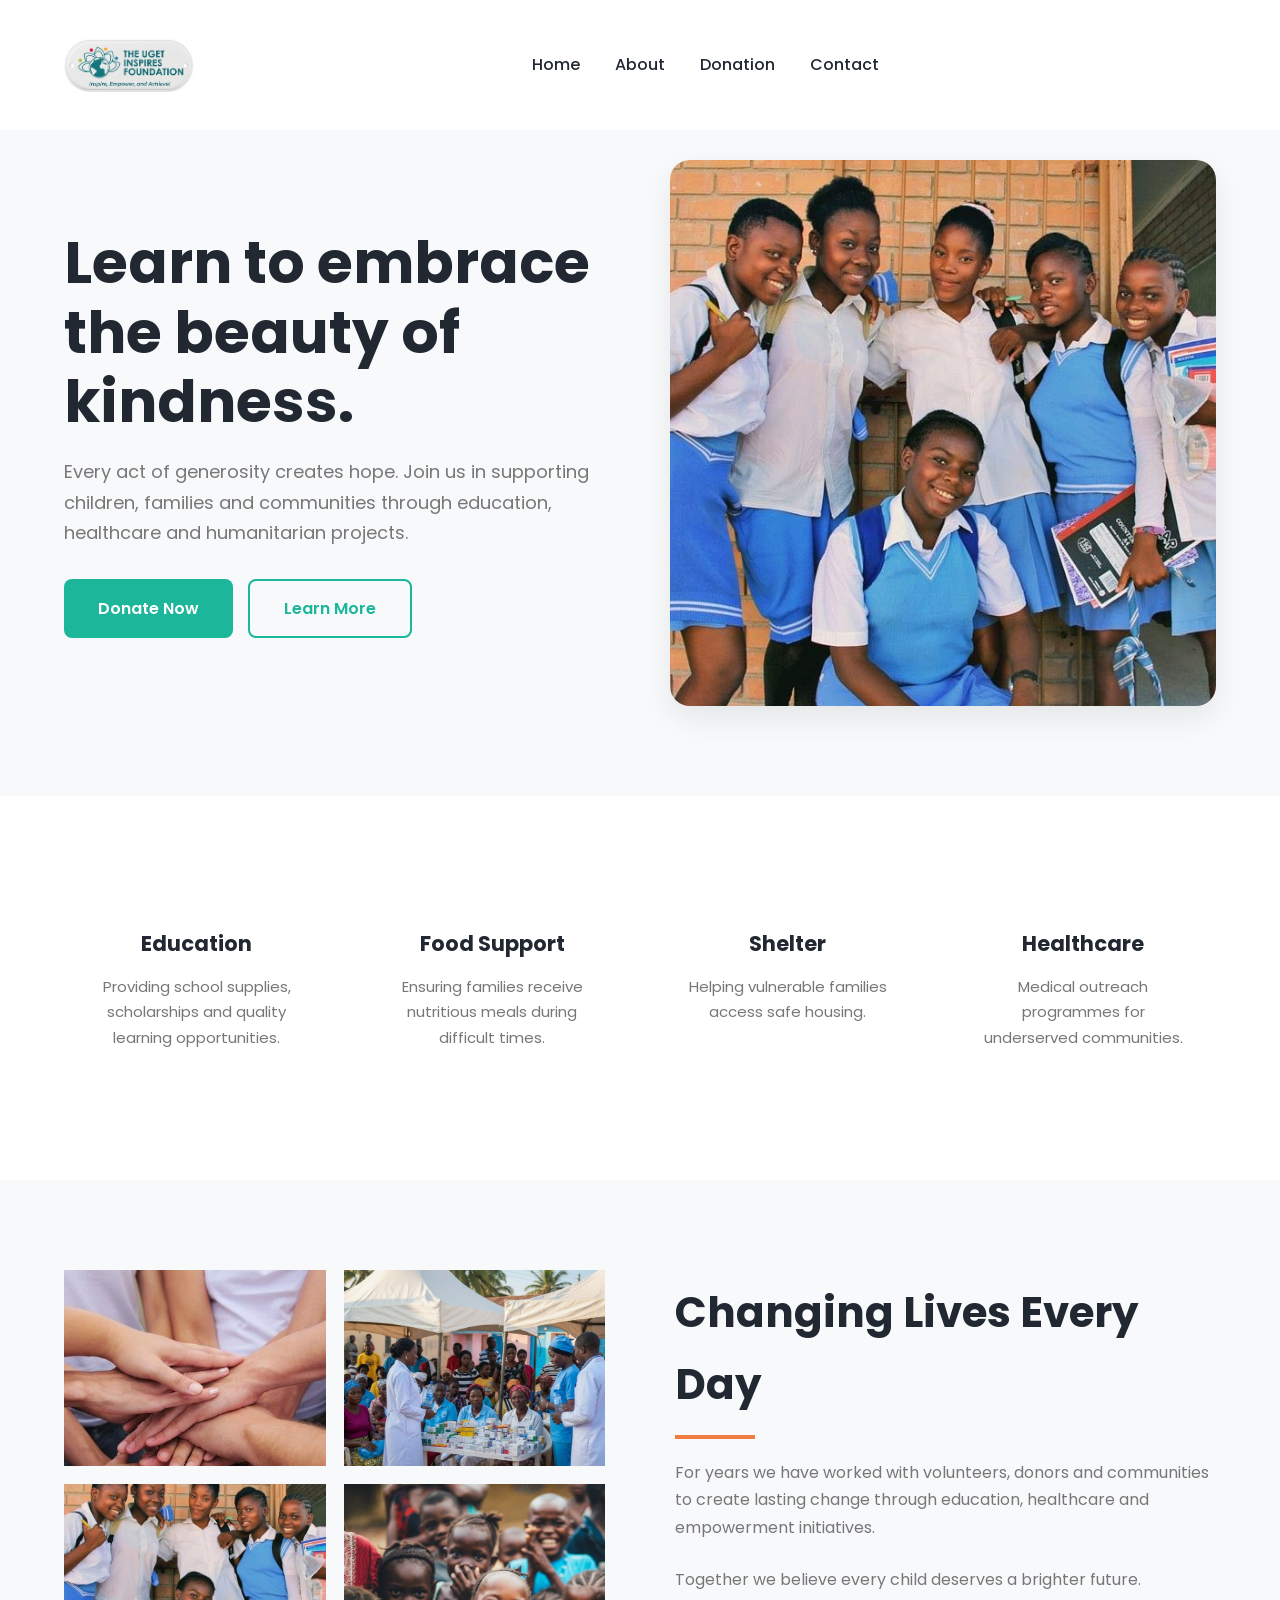
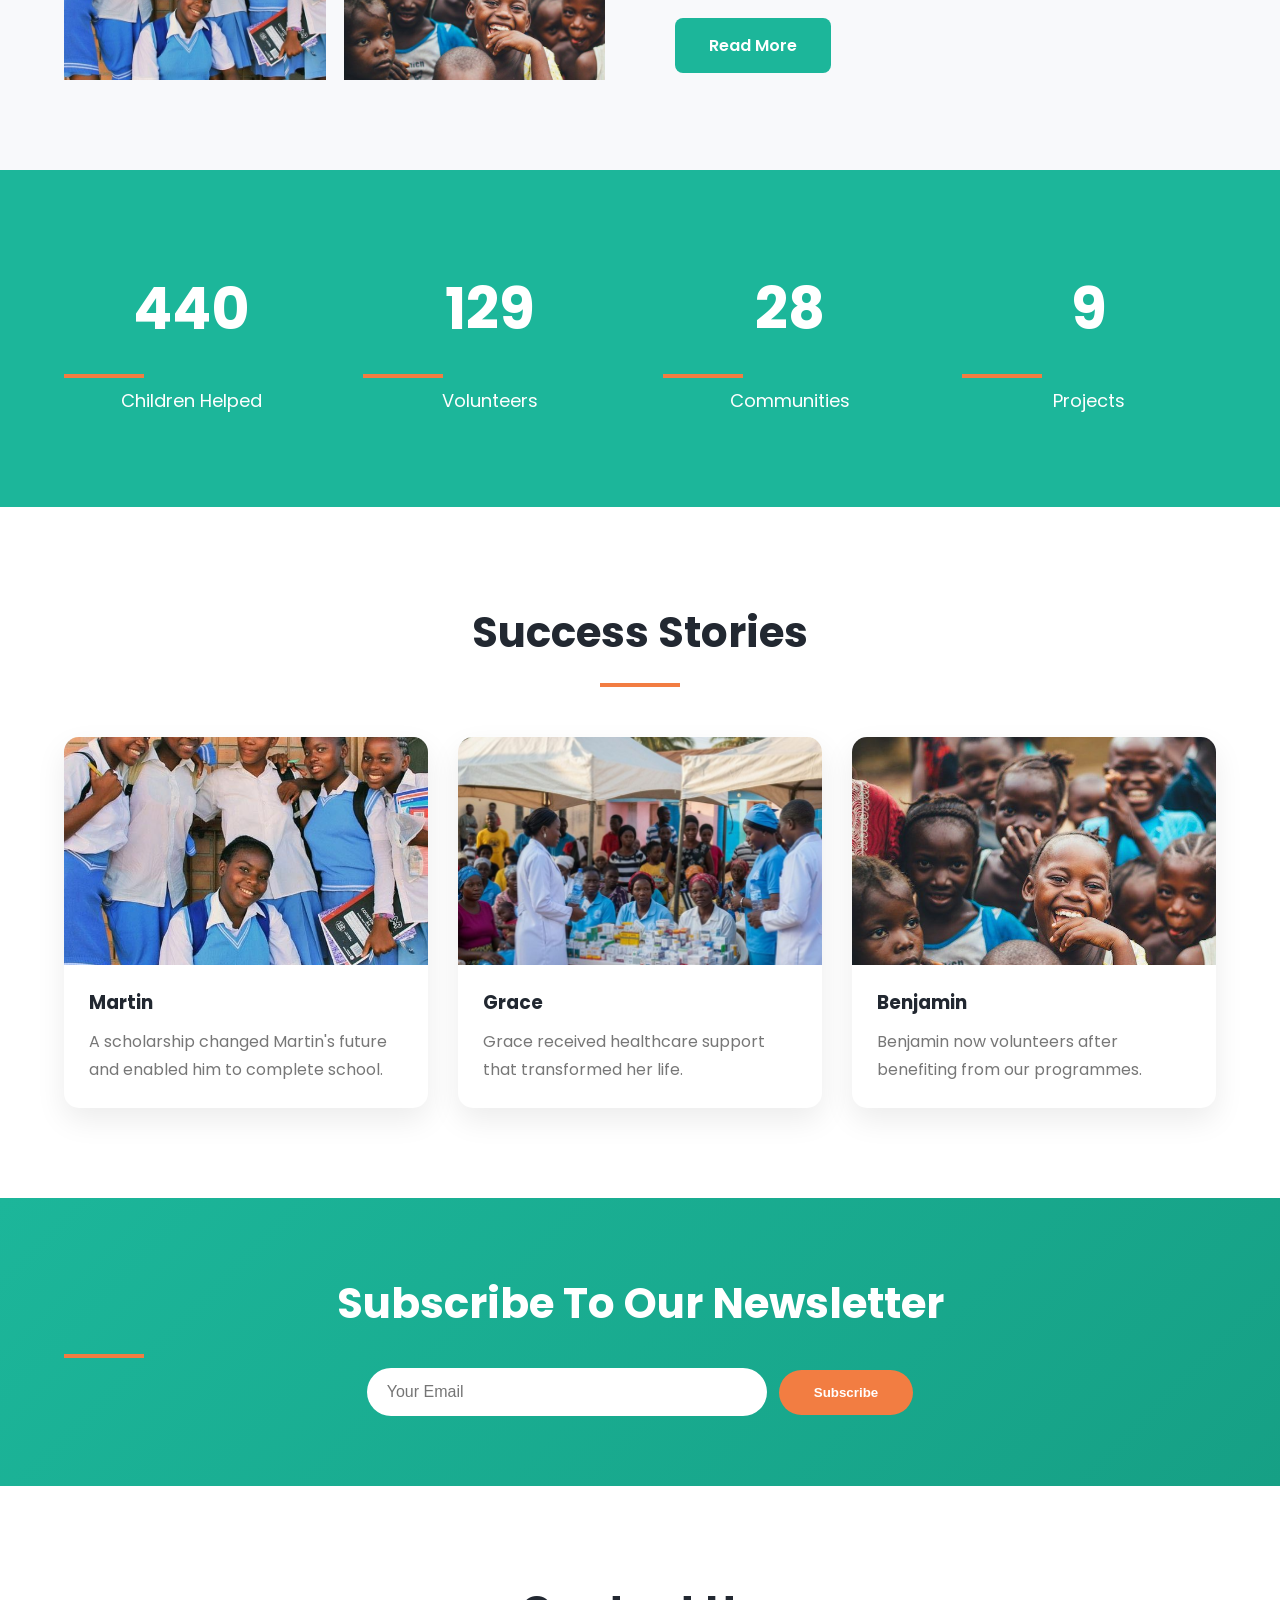
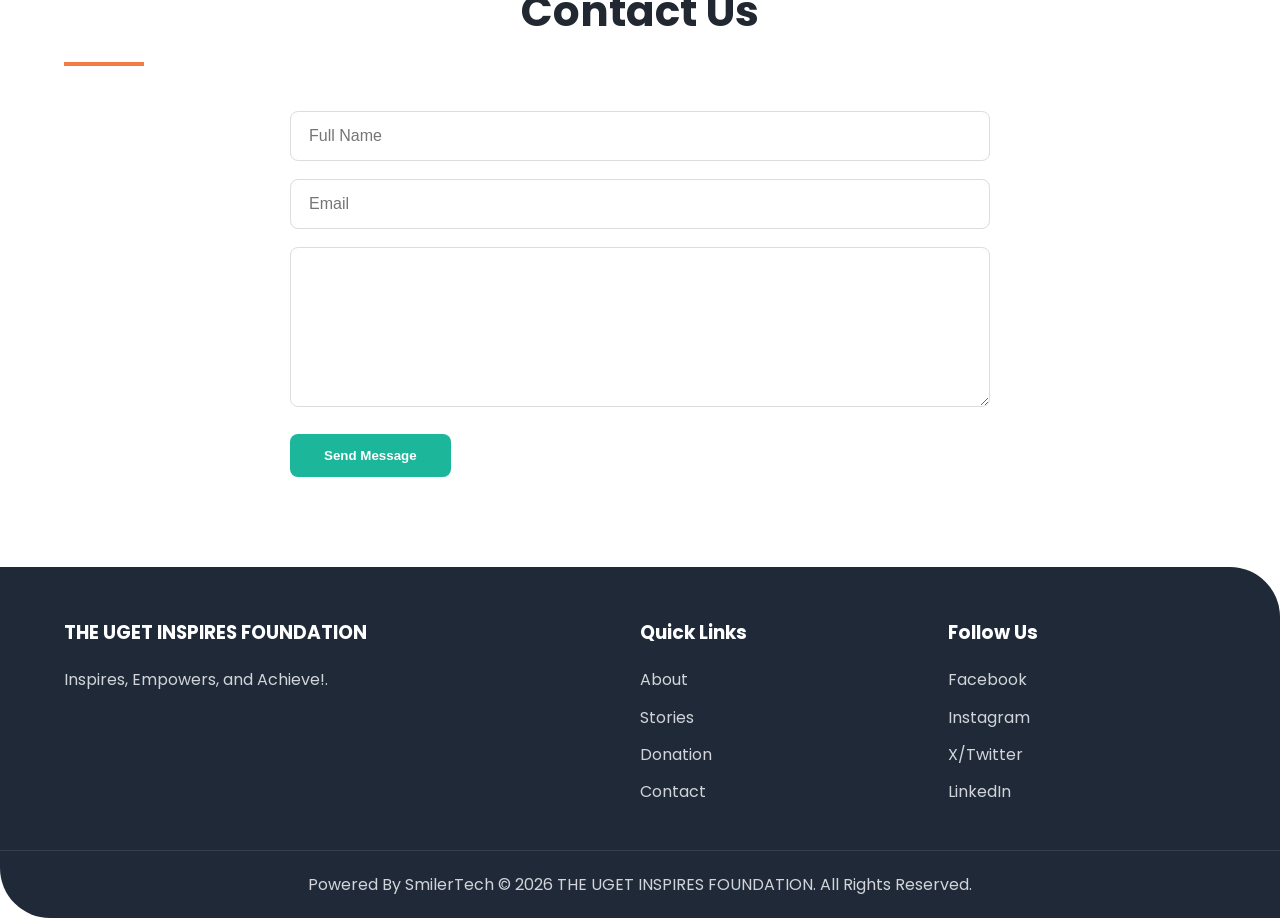
<file: index.html>
<!DOCTYPE html>
<html lang="en">

<head>

    <meta charset="UTF-8">

    <meta name="viewport"
          content="width=device-width, initial-scale=1.0">

    <title>UGET INSPIRES FOUNDATION</title>

    <link rel="stylesheet" href="index.css">

    <link rel="preconnect"
          href="https://fonts.googleapis.com">

    <link rel="preconnect"
          href="https://fonts.gstatic.com"
          crossorigin>

    <link href="https://fonts.googleapis.com/css2?family=Poppins:wght@300;400;500;600;700&display=swap"
          rel="stylesheet">

</head>

<body>

<!--================ LOADER ================-->

<div id="loader">

    <div class="spinner"></div>

</div>

<!--================ HEADER ================-->

<header>

    <div class="container">

        <nav>

           <div class="logo">

    <img src="Logo.png" alt="Foundation Logo">

</div>

            <ul class="nav-links">

                <li><a href="#home">Home</a></li>

                <li><a href="#about">About</a></li>

                <li><a href="Donate-Now.html">Donation</a></li>

                <li><a href="#contact">Contact</a></li>

            </ul>

            <div class="nav-icons">

                <button id="themeBtn">

                    <i class="fas fa-moon"></i>

                </button>

                <div class="menu-btn">

                    <i class="fas fa-bars"></i>

                </div>

            </div>

        </nav>

    </div>

</header>

<!--================ HERO ================-->

<section id="home" class="hero">

<div class="container hero-content">

<div class="hero-text">

<h1>

Learn to embrace the beauty of kindness.

</h1>

<p>

Every act of generosity creates hope. Join us in supporting children, families and communities through education, healthcare and humanitarian projects.

</p>

<div class="hero-buttons">


<a href="Donate-Now.html" class="btn primary">
Donate Now
</a>


<a href="#" class="btn secondary">

Learn More

</a>

</div>

</div>

<div class="hero-image">

<img src="children.jpg"
     alt="Children smiling">

</div>

</div>

</section>

<!--================ CAUSES ================-->

<section id="causes" class="causes">

<div class="container">

<div class="cause-card">

<i class="fas fa-book-open"></i>

<h3>Education</h3>

<p>

Providing school supplies, scholarships and quality learning opportunities.

</p>

</div>

<div class="cause-card">

<i class="fas fa-bowl-food"></i>

<h3>Food Support</h3>

<p>

Ensuring families receive nutritious meals during difficult times.

</p>

</div>

<div class="cause-card">

<i class="fas fa-house"></i>

<h3>Shelter</h3>

<p>

Helping vulnerable families access safe housing.

</p>

</div>

<div class="cause-card">

<i class="fas fa-kit-medical"></i>

<h3>Healthcare</h3>

<p>

Medical outreach programmes for underserved communities.

</p>

</div>

</div>

</section>

<!--================ ABOUT ================-->

<section id="about" class="about">

<div class="container about-content">

<div class="gallery">

<img src="volunteer.jpg" alt="Volunteer">

<img src="community.jpg" alt="Community">

<img src="children.jpg" alt="Children">

<img src="download.jpg" alt="Teaching">

</div>

<div class="about-text">

<h2>

Changing Lives Every Day

</h2>

<p>

For years we have worked with volunteers, donors and communities to create lasting change through education, healthcare and empowerment initiatives.

</p>

<p>

Together we believe every child deserves a brighter future.

</p>

<a href="#"

class="btn primary">

Read More

</a>

</div>

</div>

</section>

<!--================ STATS ================-->

<section class="stats">

<div class="container">

<div>

<h2 class="counter"

data-target="1200">

0

</h2>

<p>

Children Helped

</p>

</div>

<div>

<h2 class="counter"

data-target="350">

0

</h2>

<p>

Volunteers

</p>

</div>

<div>

<h2 class="counter"

data-target="75">

0

</h2>

<p>

Communities

</p>

</div>

<div>

<h2 class="counter"

data-target="24">

0

</h2>

<p>

Projects

</p>

</div>

</div>

</section>

<!--================ STORIES ================-->

<section id="stories" class="stories">

<div class="container">

<h2>

Success Stories

</h2>

<div class="story-grid">

<div class="story">

<img src="children.jpg" alt="">

<h3>Martin</h3>

<p>

A scholarship changed Martin's future and enabled him to complete school.

</p>

</div>

<div class="story">

<img src="community.jpg" alt="">

<h3>Grace</h3>

<p>

Grace received healthcare support that transformed her life.

</p>

</div>

<div class="story">

<img src="download.jpg" alt="">

<h3>Benjamin</h3>

<p>

Benjamin now volunteers after benefiting from our programmes.

</p>

</div>

</div>

</div>

</section>

<!--================ NEWSLETTER ================-->

<section class="newsletter">

<div class="container">

<h2>

Subscribe To Our Newsletter

</h2>

<form>

<input

type="email" placeholder="Your Email">

<button>

Subscribe

</button>

</form>

</div>

</section>

<!--================ CONTACT ================-->

<section id="contact" class="contact">

<div class="container">

<h2>

Contact Us

</h2>

<form id="contactForm">
    <input
        type="text"
        id="name"
        placeholder="Full Name"
        autocomplete="name"
        required>

    <input
        type="email"
        id="email"
        placeholder="Email"
        autocomplete="email"
        required>

    <textarea
        id="message"
        name="message"
        placeholder="Your Message"
        required>

    </textarea>

<button class="btn primary">

Send Message

</button>

</form>

</div>

</section>

<!--================ FOOTER ================-->

<footer>

<div class="container footer-grid">

<div>

<h3>

THE UGET INSPIRES  FOUNDATION

</h3>

<p>

Inspires, Empowers, and Achieve!.

</p>

</div>

<div>

<h3>

Quick Links

</h3>

<ul id="QuickLinks">

    <li><a href="#about">About</a></li>
    <li><a href="#stories">Stories</a></li>
    <li><a href="Donate-Now.html">Donation</a></li>
    <li><a href="#contact">Contact</a></li>

</ul>

</div>

<div >

<h3>

Follow Us

</h3>

<ul id="Follow-us">

<li><a href="Facebook">Facebook</a></li> 
<li><a href="Facebook">Instagram</a></li>
<li><a href="Facebook">X/Twitter</a></li>
<li><a href="Facebook">LinkedIn</a></li>

</ul>

</div>

</div>

<p class="copyright">Powered By SmilerTech © 2026 THE UGET INSPIRES FOUNDATION. All Rights Reserved.

</p>

</footer>

<button id="topBtn">

    <a href="#home">Home</a>

</button>

<script src="index.js"></script>
<script src="https://js.paystack.co/v1/inline.js"></script>

</body>

</html>
</file>
<file: index.css>
/*====================================================
  UGET INSPIRES FOUNDATION WEBSITE
  STYLE.CSS
  UPDATED RESPONSIVE VERSION
  PART 1/3
=====================================================*/


/*======================
GOOGLE FONT
=======================*/

@import url('https://fonts.googleapis.com/css2?family=Poppins:wght@300;400;500;600;700;800&display=swap');


/*======================
CSS VARIABLES
=======================*/

:root{

    --primary:#1cb69a;
    --secondary:#f27d42;
    --dark:#222831;
    --light:#ffffff;
    --gray:#777777;
    --bg:#f8f9fb;

    --shadow:0 12px 30px rgba(0,0,0,.08);

    --radius:12px;

    --transition:.35s ease;

}


/*======================
RESET
=======================*/

*{
    margin:0;
    padding:0;
    box-sizing:border-box;
}


html{
    scroll-behavior:smooth;
}


body{

    font-family:'Poppins',sans-serif;

    background:var(--light);

    color:var(--dark);

    overflow-x:hidden;

    line-height:1.7;

}


img{

    width:100%;

    height:auto;

    display:block;

}


a{

    text-decoration:none;

}


ul{

    list-style:none;

}


section{

    padding:clamp(60px,8vw,90px) 0;

}


h1,
h2,
h3{

    font-weight:700;

}


p{

    color:var(--gray);

}


/*======================
CONTAINER
=======================*/

.container{

    width:min(90%,1200px);

    margin:auto;

}



/*======================
LOADER
=======================*/


#loader{

    position:fixed;

    inset:0;

    background:white;

    display:flex;

    justify-content:center;

    align-items:center;

    z-index:99999;

}



.spinner{

    width:60px;

    height:60px;

    border:6px solid #eee;

    border-top-color:var(--primary);

    border-radius:50%;

    animation:spin 1s linear infinite;

}


@keyframes spin{

    to{

        transform:rotate(360deg);

    }

}



/*======================
HEADER
=======================*/


header{

    position:fixed;

    top:0;

    left:0;

    width:100%;

    background:#fff;

    z-index:1000;

    transition:var(--transition);

}



header.scrolled{

    box-shadow:var(--shadow);

}



nav{

    min-height:75px;

    display:flex;

    justify-content:space-between;

    align-items:center;

}



/*======================
LOGO
=======================*/


.logo{

    display:flex;

    align-items:center;

}



.logo img{

    width:130px;

    height:130px;

    object-fit:contain;

    transition:var(--transition);

}



/*======================
NAVIGATION
=======================*/


.nav-links{

    display:flex;

    align-items:center;

    gap:clamp(20px,3vw,35px);

}



.nav-links a{

    color:var(--dark);

    font-weight:500;

    transition:var(--transition);

}



.nav-links a:hover{

    color:var(--primary);

}



.nav-icons{

    display:flex;

    align-items:center;

    gap:15px;

}



#themeBtn{

    background:none;

    border:none;

    cursor:pointer;

    font-size:20px;

}



.menu-btn{

    display:none;

    cursor:pointer;

    font-size:26px;

}



/*======================
BUTTONS
=======================*/


.btn{

    display:inline-flex;

    justify-content:center;

    align-items:center;

    padding:14px clamp(20px,3vw,34px);

    border-radius:8px;

    font-weight:600;

    transition:var(--transition);

}



.primary{

    background:var(--primary);

    color:#fff;

}



.primary:hover{

    transform:translateY(-4px);

    box-shadow:var(--shadow);

}



.secondary{

    border:2px solid var(--primary);

    color:var(--primary);

}



.secondary:hover{

    background:var(--primary);

    color:white;

}



/*======================
HERO
=======================*/


.hero{

    padding-top:clamp(120px,15vw,160px);

    background:var(--bg);

}



.hero-content{

    display:grid;

    grid-template-columns:repeat(2,1fr);

    gap:clamp(30px,6vw,60px);

    align-items:center;

}



.hero-text h1{

    font-size:clamp(38px,5vw,58px);

    line-height:1.2;

    margin-bottom:20px;

}



.hero-text p{

    font-size:clamp(15px,2vw,18px);

    margin-bottom:30px;

}



.hero-buttons{

    display:flex;

    flex-wrap:wrap;

    gap:15px;

}



.hero-image img{

    border-radius:20px;

    box-shadow:var(--shadow);

}



/*======================
HERO ANIMATION
=======================*/


.hero-text{

    animation:slideLeft 1s ease;

}



.hero-image{

    animation:slideRight 1s ease;

}



@keyframes slideLeft{

    from{

        opacity:0;

        transform:translateX(-80px);

    }

    to{

        opacity:1;

        transform:translateX(0);

    }

}



@keyframes slideRight{

    from{

        opacity:0;

        transform:translateX(80px);

    }

    to{

        opacity:1;

        transform:translateX(0);

    }

}



/*======================
BACK TO TOP
=======================*/


#topBtn{

    position:fixed;

    right:20px;

    bottom:20px;

    width:48px;

    height:48px;

    border:none;

    border-radius:50%;

    background:var(--primary);

    color:#fff;

    cursor:pointer;

    display:none;

    box-shadow:var(--shadow);

    transition:var(--transition);

}

#topBtn a{
    color: white;
}

#topBtn a:hover{
    transform:translateY(-2px);
}


#topBtn:hover{

    transform:translateY(-5px);

}



/*======================
REVEAL ANIMATION
=======================*/


.reveal{

    opacity:0;

    transform:translateY(40px);

    transition:1s;

}



.reveal.active{

    opacity:1;

    transform:translateY(0);

}

/*====================================================
  STYLE.CSS
  UPDATED RESPONSIVE VERSION
  PART 2/3
=====================================================*/


/*=========================================
CAUSES SECTION
=========================================*/

.causes{

    background:#fff;

}



.causes .container{

    display:grid;

    grid-template-columns:repeat(4,1fr);

    gap:clamp(20px,3vw,30px);

}



.cause-card{

    background:#fff;

    padding:clamp(25px,4vw,40px) 25px;

    text-align:center;

    border-radius:var(--radius);

    transition:var(--transition);

    height:100%;

}



.cause-card:hover{

    transform:translateY(-10px);

    box-shadow:var(--shadow);

}



.cause-card i{

    font-size:42px;

    color:var(--secondary);

    margin-bottom:20px;

}



.cause-card h3{

    margin-bottom:12px;

    font-size:21px;

}



.cause-card p{

    font-size:15px;

}



/*=========================================
ABOUT SECTION
=========================================*/


.about{

    background:var(--bg);

}



.about-content{

    display:grid;

    grid-template-columns:repeat(2,1fr);

    gap:clamp(30px,6vw,70px);

    align-items:center;

}



.about-text h2{

    font-size:clamp(30px,4vw,42px);

    margin-bottom:20px;

}



.about-text p{

    margin-bottom:25px;

}



/*=========================================
IMAGE GALLERY
=========================================*/


.gallery{

    display:grid;

    grid-template-columns:repeat(2,1fr);

    gap:18px;

}



.gallery-item{

    position:relative;

    overflow:hidden;

    border-radius:15px;

}



.gallery img{

    aspect-ratio:4/3;

    object-fit:cover;

    transition:var(--transition);

}



.gallery-item:hover img{

    transform:scale(1.08);

}



.gallery-overlay{

    position:absolute;

    inset:0;

    background:rgba(0,0,0,.45);

    display:flex;

    justify-content:center;

    align-items:center;

    color:#fff;

    opacity:0;

    transition:.4s;

    font-size:20px;

    font-weight:600;

}



.gallery-item:hover .gallery-overlay{

    opacity:1;

}



/*=========================================
STATISTICS
=========================================*/


.stats{

    background:var(--primary);

    color:#fff;

}



.stats .container{

    display:grid;

    grid-template-columns:repeat(4,1fr);

    gap:clamp(25px,5vw,45px);

    text-align:center;

}



.stats h2{

    font-size:clamp(38px,5vw,58px);

    margin-bottom:8px;

}



.stats p{

    color:#fff;

    font-size:clamp(15px,2vw,18px);

}



/*=========================================
SUCCESS STORIES
=========================================*/


.stories{

    background:#fff;

}



.stories h2{

    text-align:center;

    font-size:clamp(30px,4vw,42px);

    margin-bottom:50px;

}



.story-grid{

    display:grid;

    grid-template-columns:repeat(3,1fr);

    gap:30px;

}



.story{

    display:flex;

    flex-direction:column;

    height:100%;

    overflow:hidden;

    border-radius:15px;

    background:#fff;

    box-shadow:var(--shadow);

    transition:var(--transition);

}



.story:hover{

    transform:translateY(-10px);

}



.story img{

    aspect-ratio:16/10;

    object-fit:cover;

}



.story h3{

    padding:22px 25px 10px;

}



.story p{

    padding:0 25px 25px;

    flex-grow:1;

}



/*=========================================
TESTIMONIALS
=========================================*/


.testimonials{

    background:var(--bg);

    text-align:center;

}



.testimonials h2{

    margin-bottom:45px;

    font-size:clamp(30px,4vw,40px);

}



.testimonial-slider{

    max-width:750px;

    margin:auto;

}



.testimonial{

    display:none;

    animation:fade 1s;

}



.testimonial.active{

    display:block;

}



.testimonial img{

    width:100px;

    height:100px;

    border-radius:50%;

    object-fit:cover;

    margin:0 auto 25px;

}



.testimonial p{

    font-size:18px;

    font-style:italic;

    margin-bottom:20px;

}



.testimonial h4{

    color:var(--primary);

}



@keyframes fade{

    from{

        opacity:0;

        transform:translateY(20px);

    }

    to{

        opacity:1;

        transform:translateY(0);

    }

}



/*=========================================
SECTION TITLES
=========================================*/


section h2{

    position:relative;

}



section h2::after{

    content:"";

    display:block;

    width:80px;

    height:4px;

    margin-top:15px;

    background:var(--secondary);

}



.stories h2::after{

    margin-left:auto;

    margin-right:auto;

}



/*=========================================
TABLET RESPONSIVE
992px
=========================================*/


@media(max-width:992px){


    .logo img{

        width:105px;

        height:105px;

    }


    nav{

        min-height:70px;

    }



    .nav-links{

        gap:20px;

    }



    .hero-content{

        grid-template-columns:1fr;

        text-align:center;

    }



    .hero-buttons{

        justify-content:center;

    }



    .hero-image{

        max-width:700px;

        margin:auto;

    }



    .causes .container{

        grid-template-columns:repeat(2,1fr);

    }



    .stats .container{

        grid-template-columns:repeat(2,1fr);

        row-gap:45px;

    }



    .stats h2{

        margin-bottom:5px;

    }



    .story-grid{

        grid-template-columns:repeat(2,1fr);

    }



    .about-content{

        grid-template-columns:1fr;

        text-align:center;

    }



    .gallery{

        margin-top:30px;

    }



}

/*====================================================
  STYLE.CSS
  UPDATED RESPONSIVE VERSION
  PART 3/3
=====================================================*/


/*=========================================
NEWSLETTER
=========================================*/


.newsletter{

    background:linear-gradient(135deg,var(--primary),#16a085);

    color:#fff;

    padding:clamp(40px,6vw,70px) 0;

}



.newsletter .container{

    text-align:center;

}



.newsletter h2{

    font-size:clamp(28px,4vw,42px);

    margin-bottom:10px;

}



.newsletter p{

    color:#f5f5f5;

    margin-bottom:30px;

}



.newsletter form{

    display:flex;

    justify-content:center;

    align-items:center;

    gap:12px;

    flex-wrap:wrap;

}



.newsletter input{

    width:min(100%,400px);

    padding:15px 20px;

    border:none;

    border-radius:50px;

    font-size:16px;

    outline:none;

}



.newsletter button{

    background:var(--secondary);

    color:#fff;

    border:none;

    padding:15px 35px;

    border-radius:50px;

    cursor:pointer;

    font-weight:600;

    transition:var(--transition);

}



.newsletter button:hover{

    transform:translateY(-3px);

    box-shadow:var(--shadow);

}



/*=========================================
CONTACT
=========================================*/


.contact{

    background:#fff;

}



.contact h2{

    text-align:center;

    font-size:clamp(30px,4vw,42px);

    margin-bottom:45px;

}



.contact form{

    width:min(100%,700px);

    margin:auto;

}



.contact input,
.contact textarea{


    width:100%;

    padding:15px 18px;

    margin-bottom:18px;

    border:1px solid #ddd;

    border-radius:8px;

    font-size:16px;

    outline:none;

    transition:var(--transition);

}



.contact textarea{

    min-height:160px;

    resize:vertical;

}



.contact input:focus,
.contact textarea:focus{

    border-color:var(--primary);

    box-shadow:0 0 0 3px rgba(28,182,154,.15);

}



.contact button{

    border:none;

    cursor:pointer;

}



/*=========================================
FOOTER
=========================================*/


footer{

    background:#1f2937;

    color:#fff;

    padding:50px 0 20px;

    border-radius:0 50px 0 50px;

}



.footer-grid{

    display:grid;

    grid-template-columns:2fr 1fr 1fr;

    gap:40px;

}



.footer-grid h3{

    margin-bottom:18px;

}



.footer-grid p,
.footer-grid li,
#QuickLinks li a,
#Follow-us li a{

    color:#d1d5db;

}



.footer-grid li{

    margin-bottom:10px;

    transition:var(--transition);

}



.footer-grid li:hover{

    color:#fff;

    padding-left:5px;

}



.footer-grid i{

    width:42px;

    height:42px;

    line-height:42px;

    text-align:center;

    border-radius:50%;

    background:rgba(255,255,255,.08);

    margin-right:8px;

    transition:var(--transition);

}



.footer-grid i:hover{

    background:var(--primary);

    transform:translateY(-5px);

}



.copyright{

    text-align:center;

    margin-top:35px;

    padding-top:20px;

    border-top:1px solid rgba(255,255,255,.1);

    color:#d1d5db;

}



/*=========================================
DARK MODE
=========================================*/


body.dark{

    background:#111827;

    color:#fff;

}



body.dark header{

    background:#1f2937;

}



body.dark .hero,
body.dark .stories{

    background:#111827;

}



body.dark .about,
body.dark .contact{

    background:#1f2937;

}



body.dark .cause-card,
body.dark .story{

    background:#2d3748;

    color:#fff;

}



body.dark .nav-links a{

    color:#fff;

}



body.dark p{

    color:#d1d5db;

}



body.dark input,
body.dark textarea{

    background:#374151;

    color:#fff;

    border-color:#4b5563;

}



body.dark footer{

    background:#0f172a;

}



/*=========================================
SCROLLBAR
=========================================*/


::-webkit-scrollbar{

    width:10px;

}



::-webkit-scrollbar-track{

    background:#f1f1f1;

}



::-webkit-scrollbar-thumb{

    background:var(--primary);

    border-radius:20px;

}



/*=========================================
UTILITY CLASSES
=========================================*/


.text-center{

    text-align:center;

}



.mt-1{

    margin-top:10px;

}



.mt-2{

    margin-top:20px;

}



.mt-3{

    margin-top:30px;

}



.mb-1{

    margin-bottom:10px;

}



.mb-2{

    margin-bottom:20px;

}



.mb-3{

    margin-bottom:30px;

}



/*=========================================
MOBILE RESPONSIVE
768px
=========================================*/


@media(max-width:768px){


    nav{

        min-height:65px;

    }



    .logo img{

        width:80px;

        height:80px;

    }



    .menu-btn{

        display:block;

    }



    .nav-links{

        position:fixed;

        top:65px;

        right:-100%;

        width:min(85%,300px);

        height:calc(100vh - 65px);

        background:#fff;

        flex-direction:column;

        align-items:center;

        padding-top:40px;

        gap:25px;

        box-shadow:-8px 0 20px rgba(0,0,0,.1);

        transition:.4s;

    }



    body.dark .nav-links{

        background:#1f2937;

    }



    .nav-links.show{

        right:0;

    }



    .hero{

        padding-top:110px;

    }



    .hero-text h1{

        font-size:clamp(32px,8vw,40px);

    }



    .hero-buttons{

        flex-direction:column;

        width:100%;

    }



    .hero-buttons .btn{

        width:100%;

    }



    .causes .container,
    .story-grid,
    .stats .container{

        grid-template-columns:1fr;

    }



    .cause-card{

        padding:30px 20px;

    }



    .stats{

        padding:60px 0;

    }



    .stats h2{

        font-size:42px;

    }



    .gallery{

        grid-template-columns:1fr;

    }



    .newsletter form{

        flex-direction:column;

    }



    .newsletter input,
    .newsletter button{

        width:100%;

    }



    .footer-grid{

        grid-template-columns:1fr;

        text-align:center;

    }



    footer{

        border-radius:0 35px 0 35px;

    }


}



/*=========================================
SMALL PHONES
480px
=========================================*/


@media(max-width:480px){


    section{

        padding:55px 0;

    }



    .container{

        width:92%;

    }



    .logo img{

        width:65px;

        height:65px;

    }



    .hero-text p{

        font-size:15px;

    }



    .btn{

        padding:13px 20px;

    }



    .stats h2{

        font-size:36px;

    }



    .testimonial p{

        font-size:16px;

    }


}
</file>
